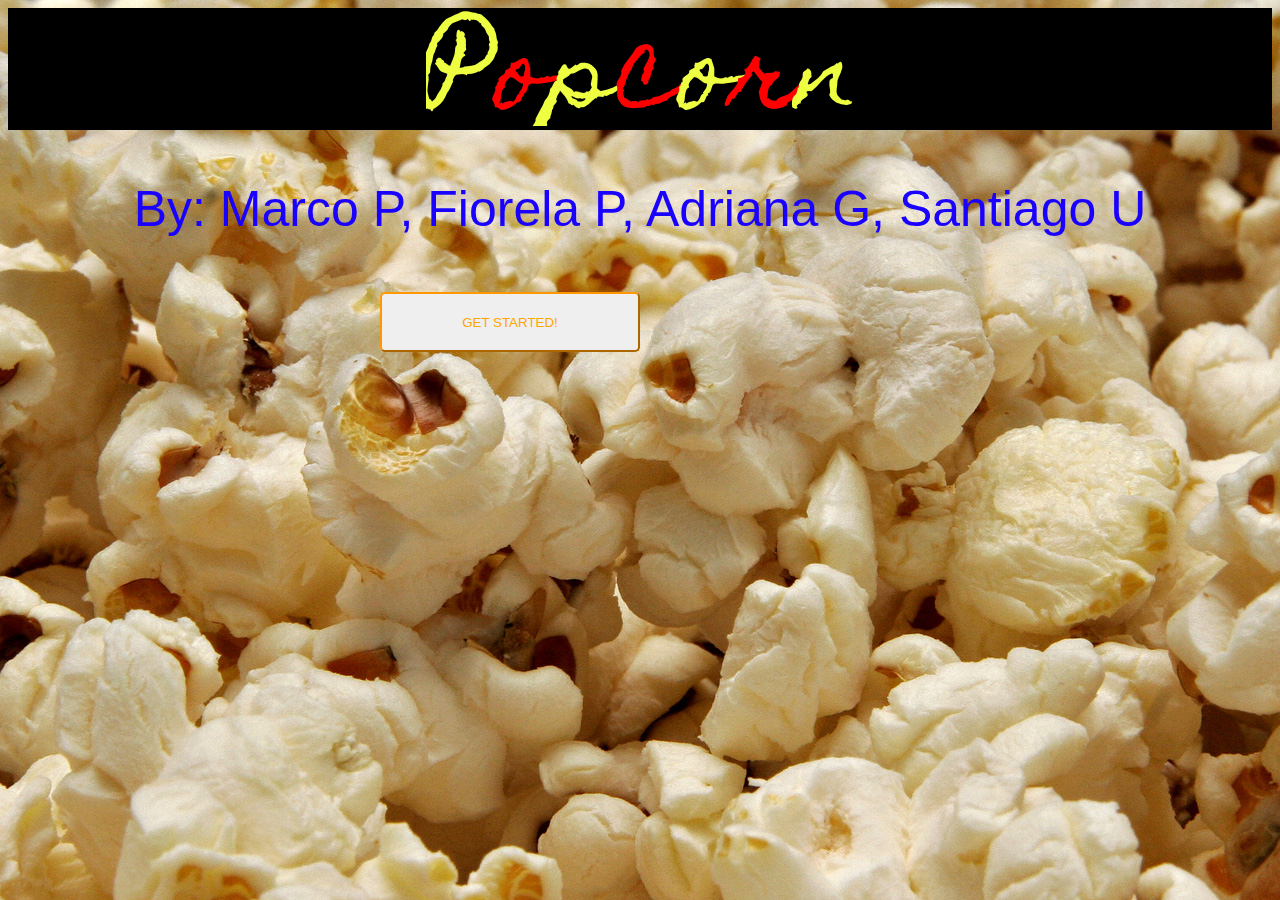
<file: index.html>
<!DOCTYPE html>
<html lang="en">
<head>
    <meta charset="UTF-8">
     <meta name="viewport" content="width=device-width, initial-scale=1.0">
       <title>POPCORN!!!</title>
      <link rel="stylesheet" href="style.css">
    <body style="background: url(PopcornBg_img_index.png);"></body>
    <link rel="shortcut icon" href="favicon.png" />
</head>
<body>
    <div id="title_MainIndex">
  <img src="title.png" alt="error loading dr.Einstein code">
            </div>
        <div id="Credits_MainIndex">
            <p>
            By: Marco P, Fiorela P, Adriana G, Santiago U
              </p>
            </div>
<p><br></p>
<form method="get" action="Slide1.html">
    <button type="submit" class="btn Orange_btn">GET STARTED!</button>
</form>
</body>
</html>
</file>
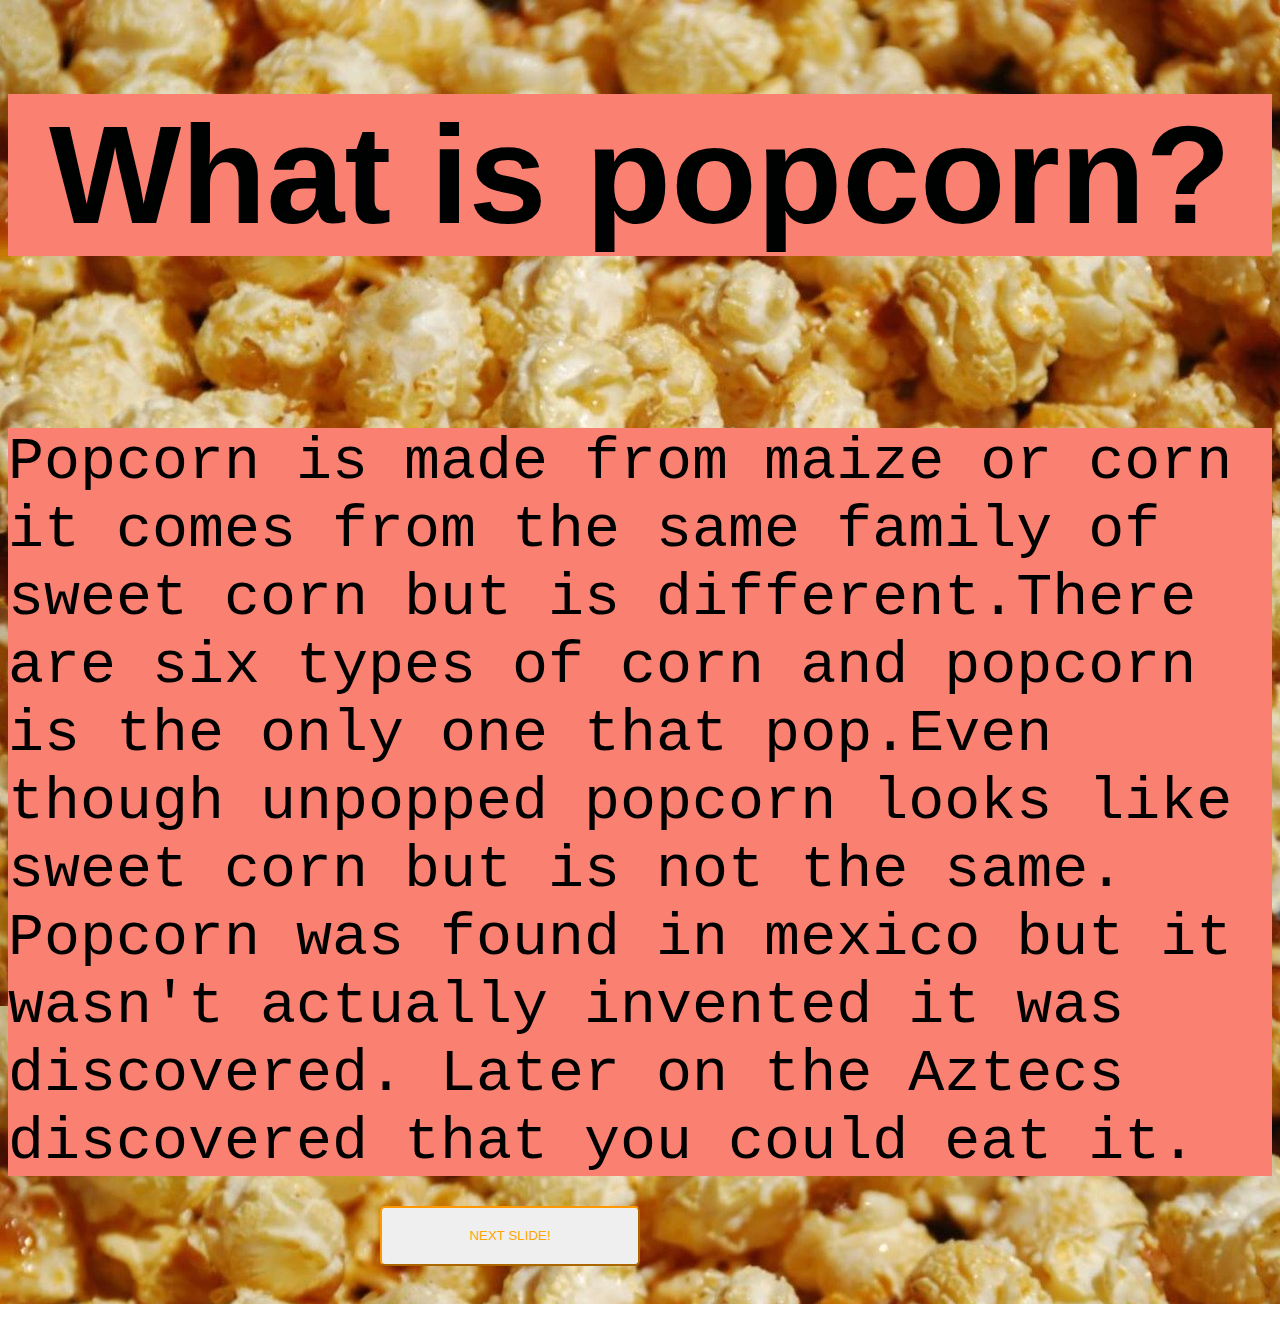
<file: Slide1.html>
<!DOCTYPE html>
<html lang="en">
<head>
    <meta charset="UTF-8">
     <meta name="viewport" content="width=device-width, initial-scale=1.0">
       <title>Slide 1 | What is popcorn?</title>
      <body style="background: url(PopcornBg_img_S1.png);"></body>
    <link rel="stylesheet" href="style.css">
</head>
<body>
    <div id="title_Slide1">
  <h1>
      What is popcorn?
    </h1>
</div>
<p><br></p>
<div id="paragraph_Slide1">
    <p>
      Popcorn is made from maize or corn it comes from the same family of sweet corn but is different.There are six types of corn and popcorn is the only one that pop.Even though unpopped popcorn looks like sweet corn but is not the same. Popcorn was found in mexico but it wasn't actually invented it was discovered. Later on the Aztecs discovered that you could eat it.  


      </p>
  </div>
  <form method="get" action="Slide2.html">
    <button type="submit" class="btn Orange_btn">NEXT SLIDE!</button>
</body>
</html>
</file>
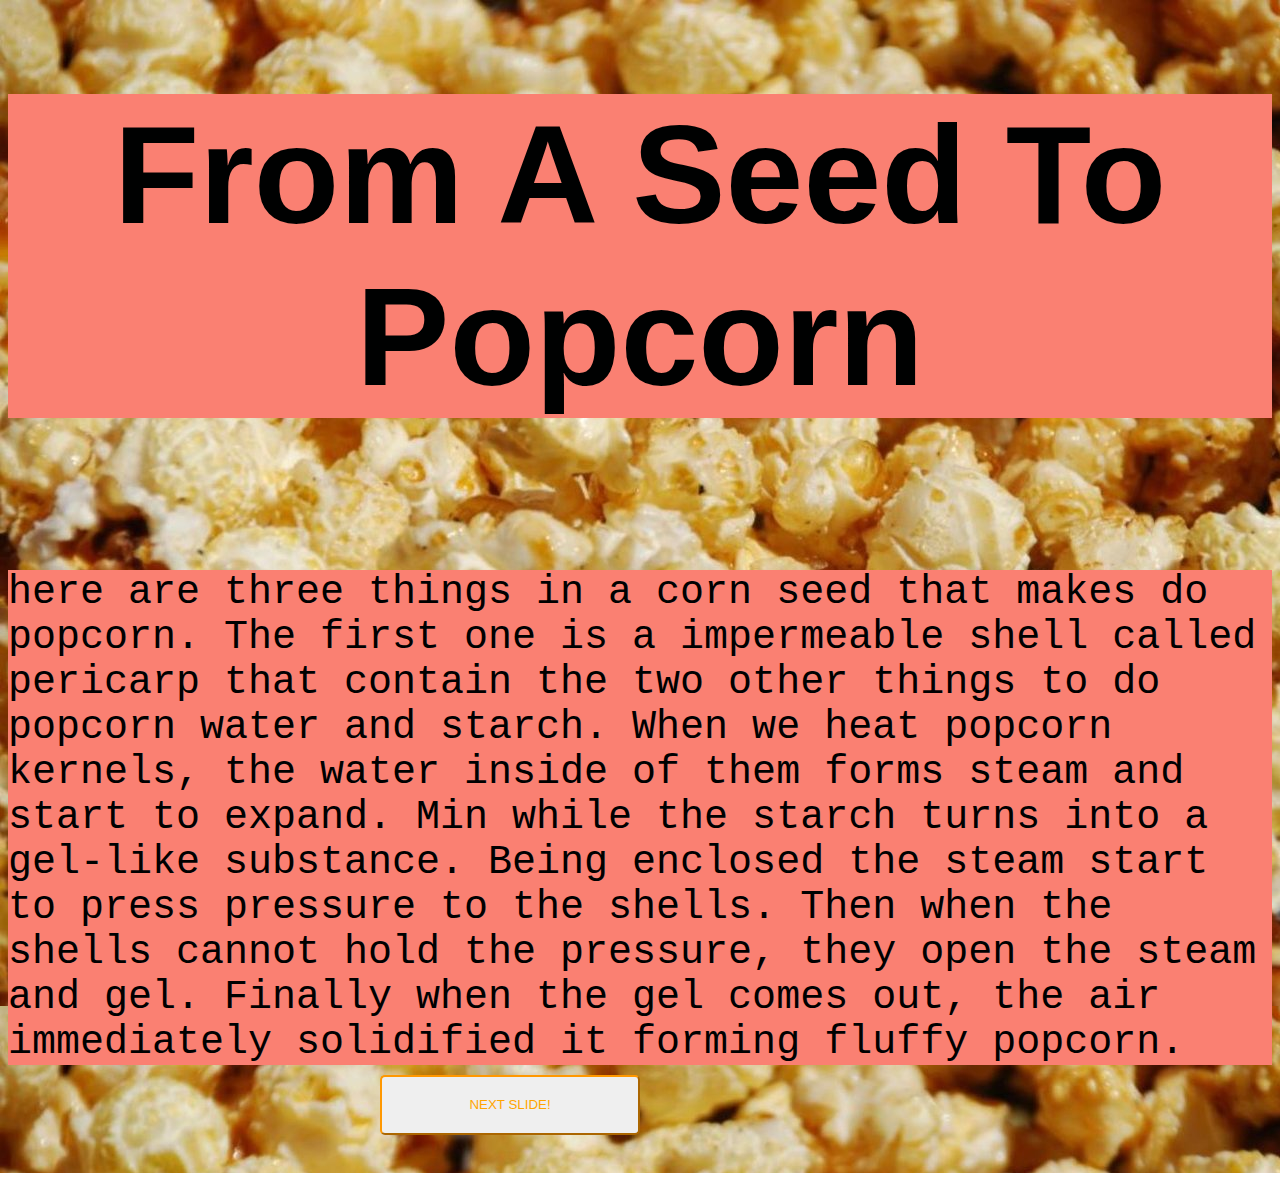
<file: Slide2.html>
<!DOCTYPE html>
<html lang="en">
<head>
    <meta charset="UTF-8">
     <meta name="viewport" content="width=device-width, initial-scale=1.0">
       <title>Slide 2 | From A Seed To Popcorn</title>
      <body style="background: url(PopcornBg_img_S1.png);"></body>
    <link rel="stylesheet" href="style.css">
</head>
<body>
    <div id="title_Slide1">
  <h1>
    From A Seed To Popcorn
    </h1>
</div>
<p><br></p>
<div id="paragraph_Slide2">
    <p>
      here are three things in a corn seed that makes do popcorn. The first one is a impermeable shell called pericarp that contain the two other things to do popcorn water and starch. When we heat popcorn kernels, the water inside of them forms steam and start to expand. Min while the starch turns into a gel-like substance. Being enclosed the steam start to press pressure to the shells. Then when the shells cannot hold the pressure, they open  the steam and gel. Finally when the gel comes out, the air immediately solidified it forming fluffy popcorn.
      </p>
  </div>
  <form method="get" action="Slide3.html">
    <button type="submit" class="btn Orange_btn">NEXT SLIDE!</button>
</body>
</html>
</file>
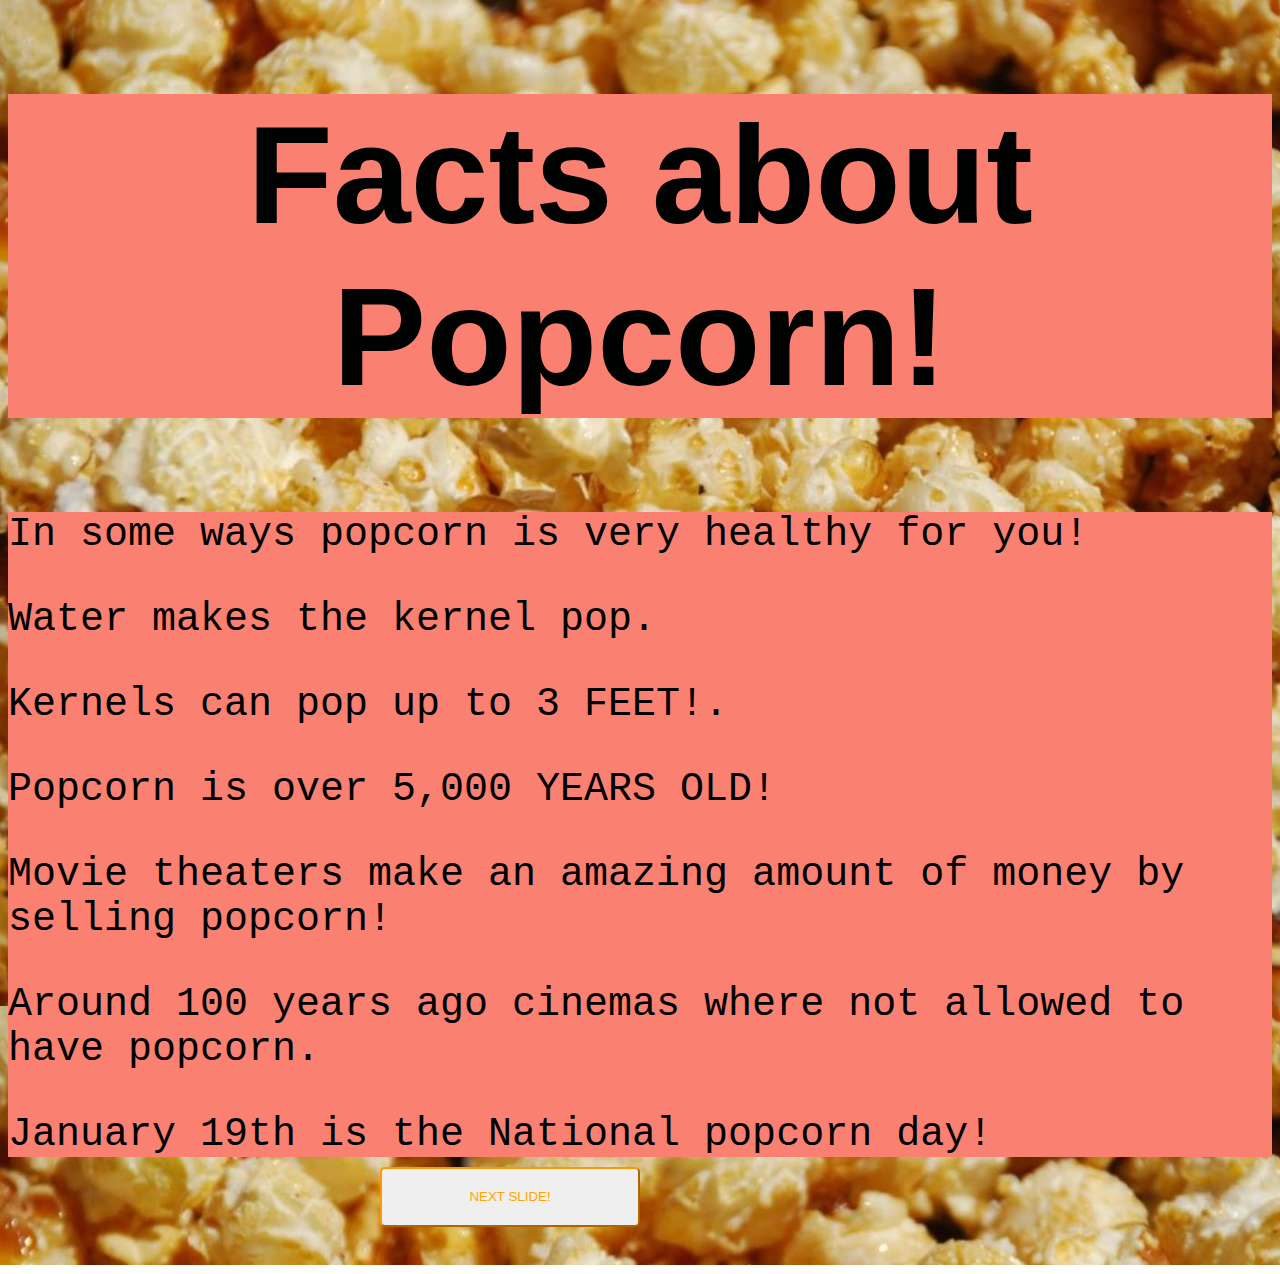
<file: Slide3.html>
<!DOCTYPE html>
<html lang="en">
<head>
    <meta charset="UTF-8">
     <meta name="viewport" content="width=device-width, initial-scale=1.0">
       <title>Slide 3 | Facts about Popcorn!</title>
      <body style="background: url(PopcornBg_img_S1.png);"></body>
    <link rel="stylesheet" href="style.css">
</head>
<body>
    <div id="title_Slide1">
  <h1>
    Facts about Popcorn!
    </h1>
</div>
<div id="paragraph_Slide2">
    <p>
        In some ways popcorn is very healthy for you!
      </p>
<p>
    Water makes the kernel pop.
  </p>
<p>
    Kernels can pop up to 3 FEET!.
  </p>
<p>
    Popcorn is over 5,000 YEARS OLD!
  </p>
  <p>
    Movie theaters make an amazing amount of money by selling popcorn!
  </p>
  <p>
    Around 100 years ago cinemas where not allowed to have popcorn.
  </p>
  <p>
    January 19th is the National popcorn day!
  </p>
  </div>
  <form method="get" action="Slide4.html">
    <button type="submit" class="btn Orange_btn">NEXT SLIDE!</button>
</body>
</html>
</file>
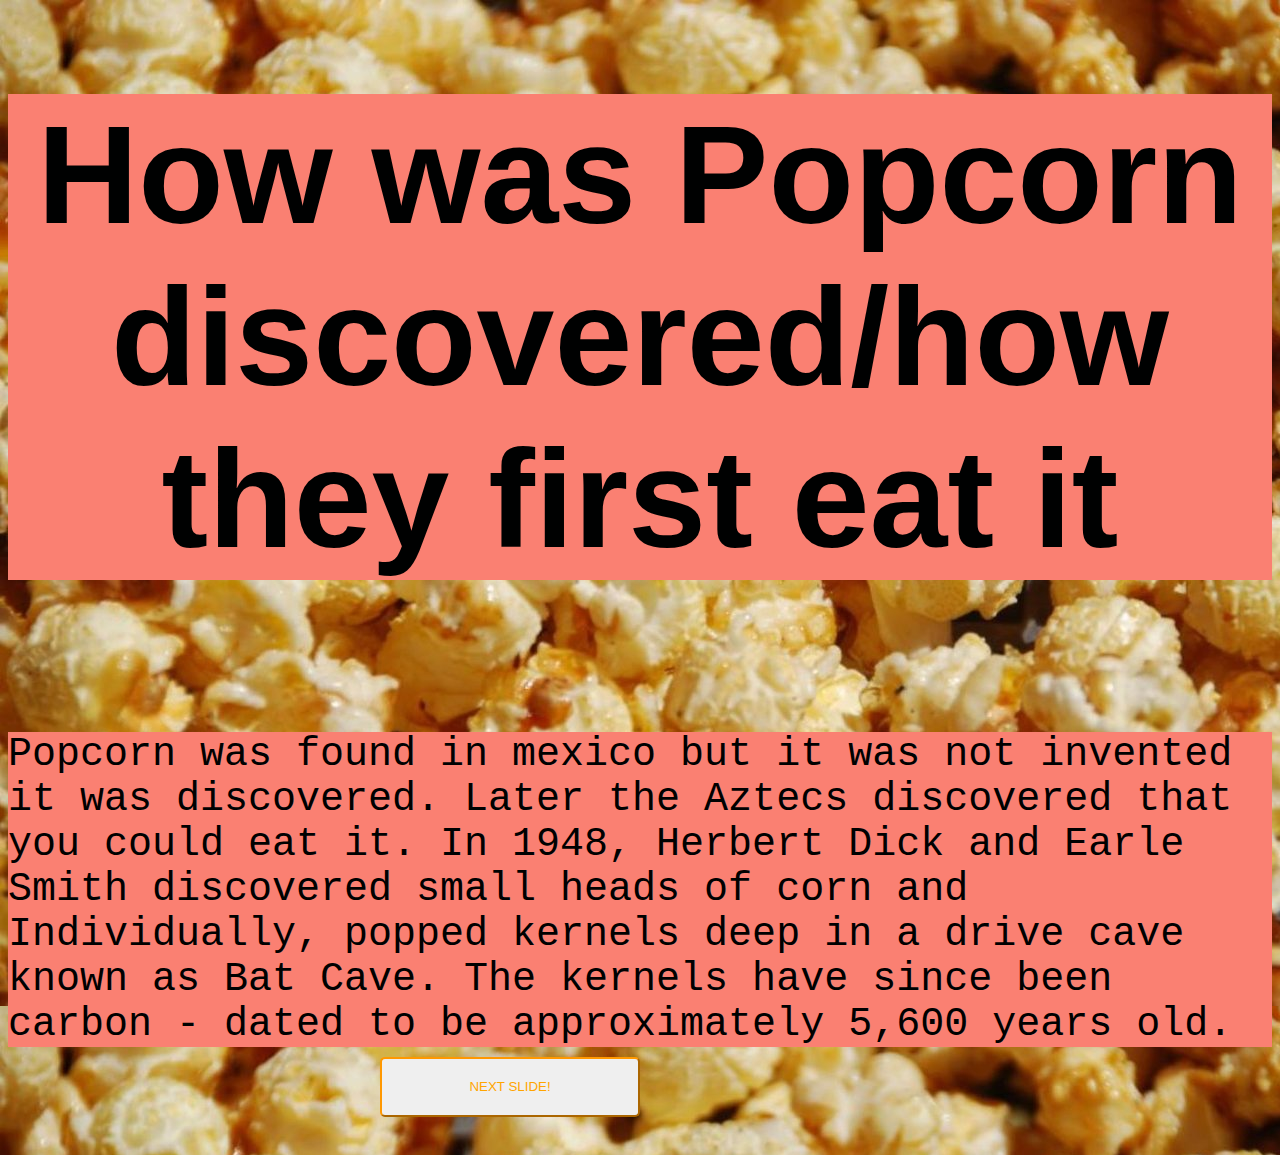
<file: Slide4.html>
<!DOCTYPE html>
<html lang="en">
<head>
    <meta charset="UTF-8">
     <meta name="viewport" content="width=device-width, initial-scale=1.0">
       <title>Slide 4 | How was Popcorn discovered/how they first eat it</title>
      <body style="background: url(PopcornBg_img_S1.png);"></body>
    <link rel="stylesheet" href="style.css">
</head>
<body>
    <div id="title_Slide1">
  <h1>
    How was Popcorn discovered/how they first eat it
    </h1>
</div>
<p><br></p>
<div id="paragraph_Slide2">
    <p>
        Popcorn was found in mexico but it was not invented it was discovered. Later the Aztecs discovered that you could eat it. 

        In 1948, Herbert Dick and Earle Smith discovered small heads of corn and Individually, popped kernels deep in a drive cave known as Bat Cave. The kernels have since been carbon - dated to be approximately 5,600 years old.        
      </p>
  </div>
  <form method="get" action="Slide3.html">
    <button type="submit" class="btn Orange_btn">NEXT SLIDE!</button>
</body>
</html>
</file>
<file: style.css>
body {
background-color: rgb(12, 12, 12);
}

#title_MainIndex {
background-color: black;
text-align: center;
}

#Credits_MainIndex {
color: rgb(25, 0, 255);
text-align: center;
font-size: 50px;
font-family: -apple-system, BlinkMacSystemFont, 'Segoe UI', Roboto, Oxygen, Ubuntu, Cantarell, 'Open Sans', 'Helvetica Neue', sans-serif;
}

.Orange_btn {
border-color: #ff9800;
color: orange;
border-radius: 5px;
width: 260px;
height: 60px;
text-align: center;
transform: translate(-50%, -50%);
display: block;
margin: auto;
}
  
.Orange_btn:hover {
background: #ff9800;
color: white;
border-radius: 10px;
}

#title_Slide1 {
background-color: salmon;
color: rgb(0, 1, 1);
text-align: center;
font-size: 70px;
font-family: Impact, Haettenschweiler, 'Arial Narrow Bold', sans-serif;
}

#paragraph_Slide1 {
background-color: salmon;
color: rgb(0, 1, 1);
font-size: 60px;
font-family: monospace;
}

#paragraph_Slide2 {
background-color: salmon;
color: rgb(0, 1, 1);
font-size: 40px;
font-family: monospace;
}
</file>
